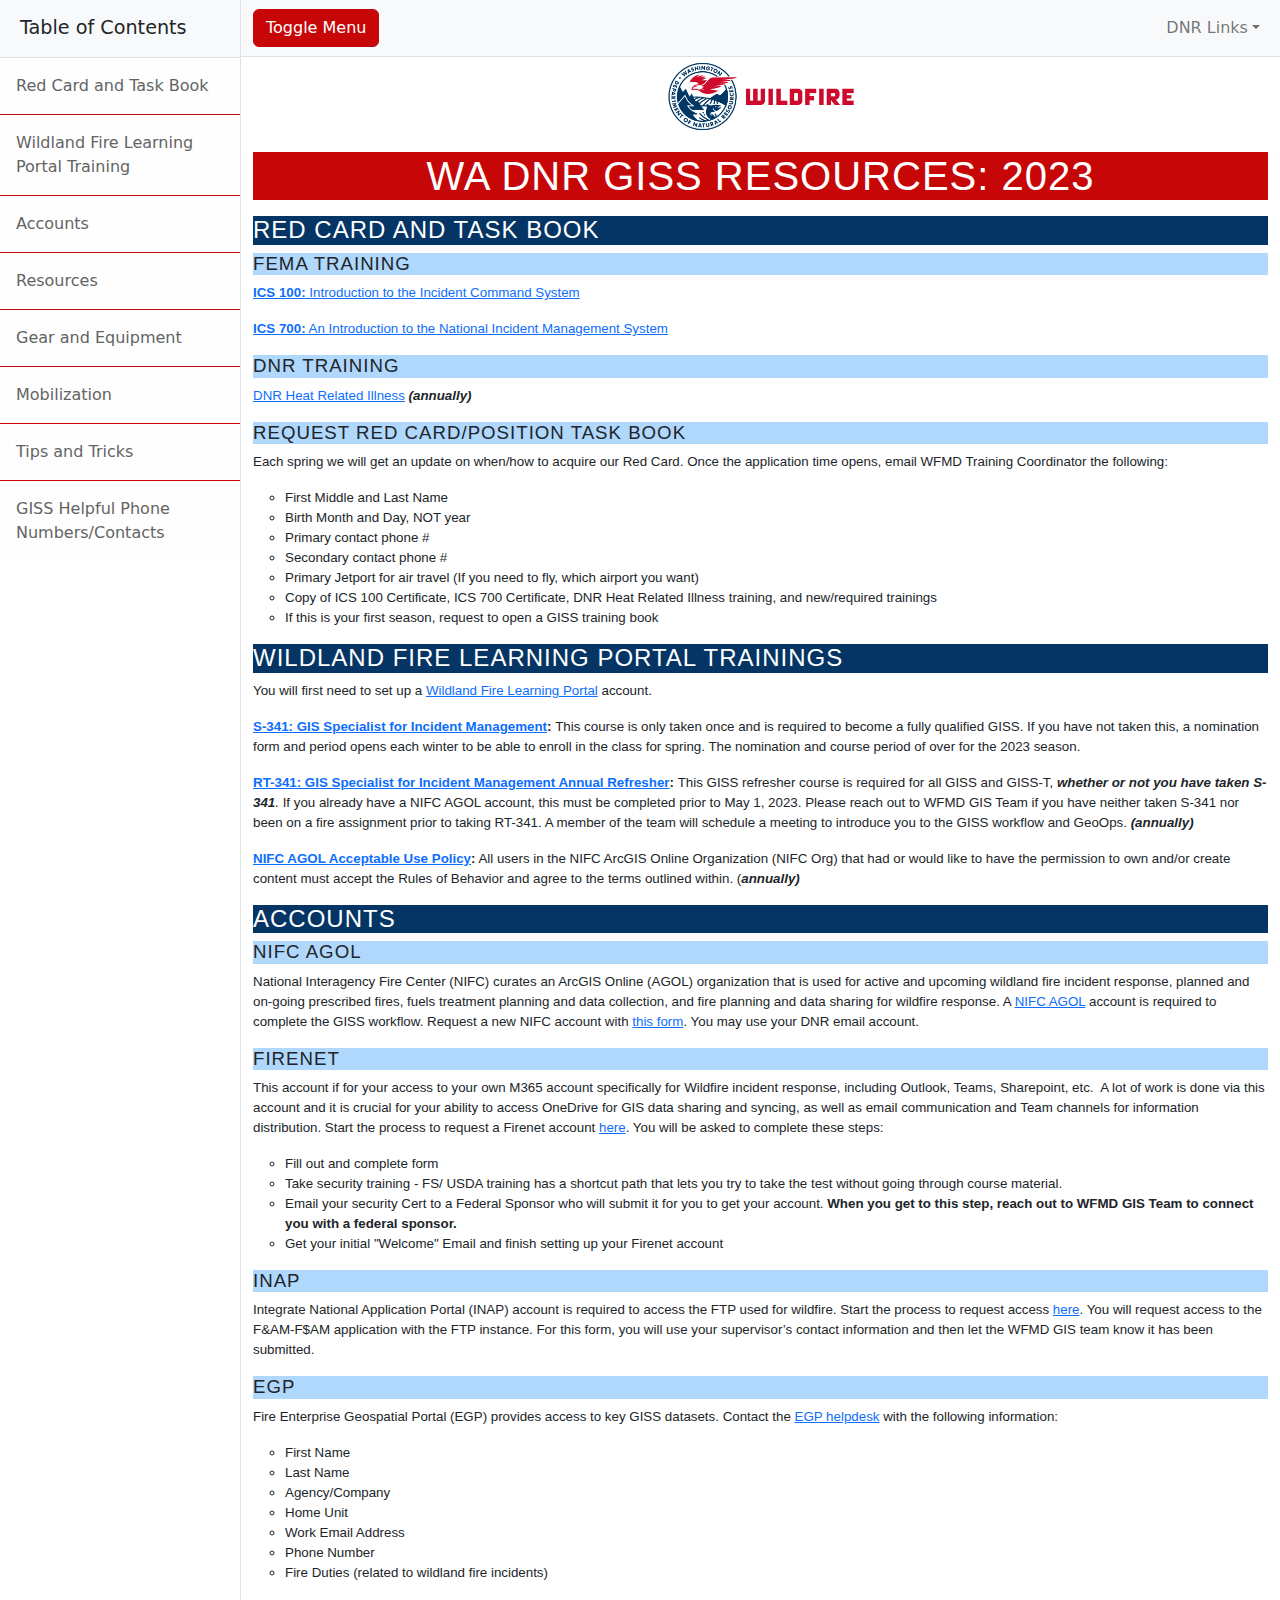
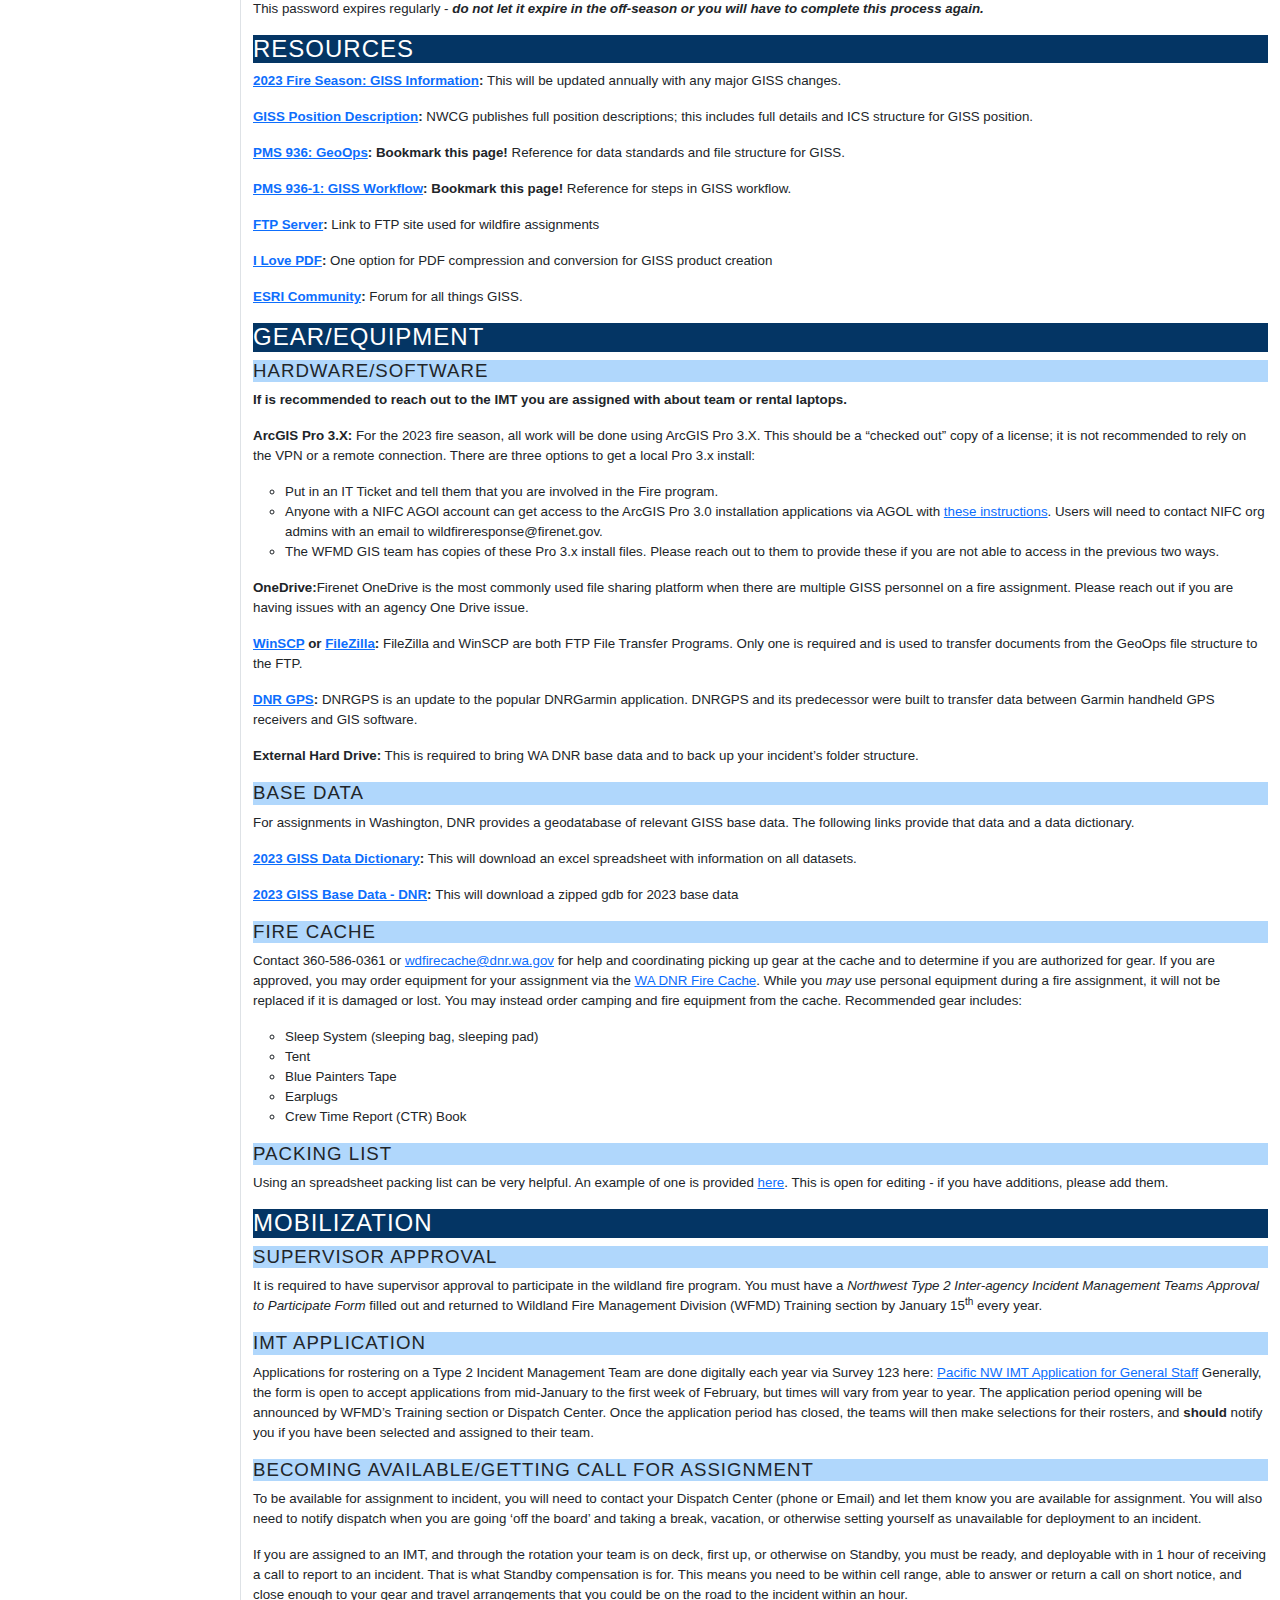
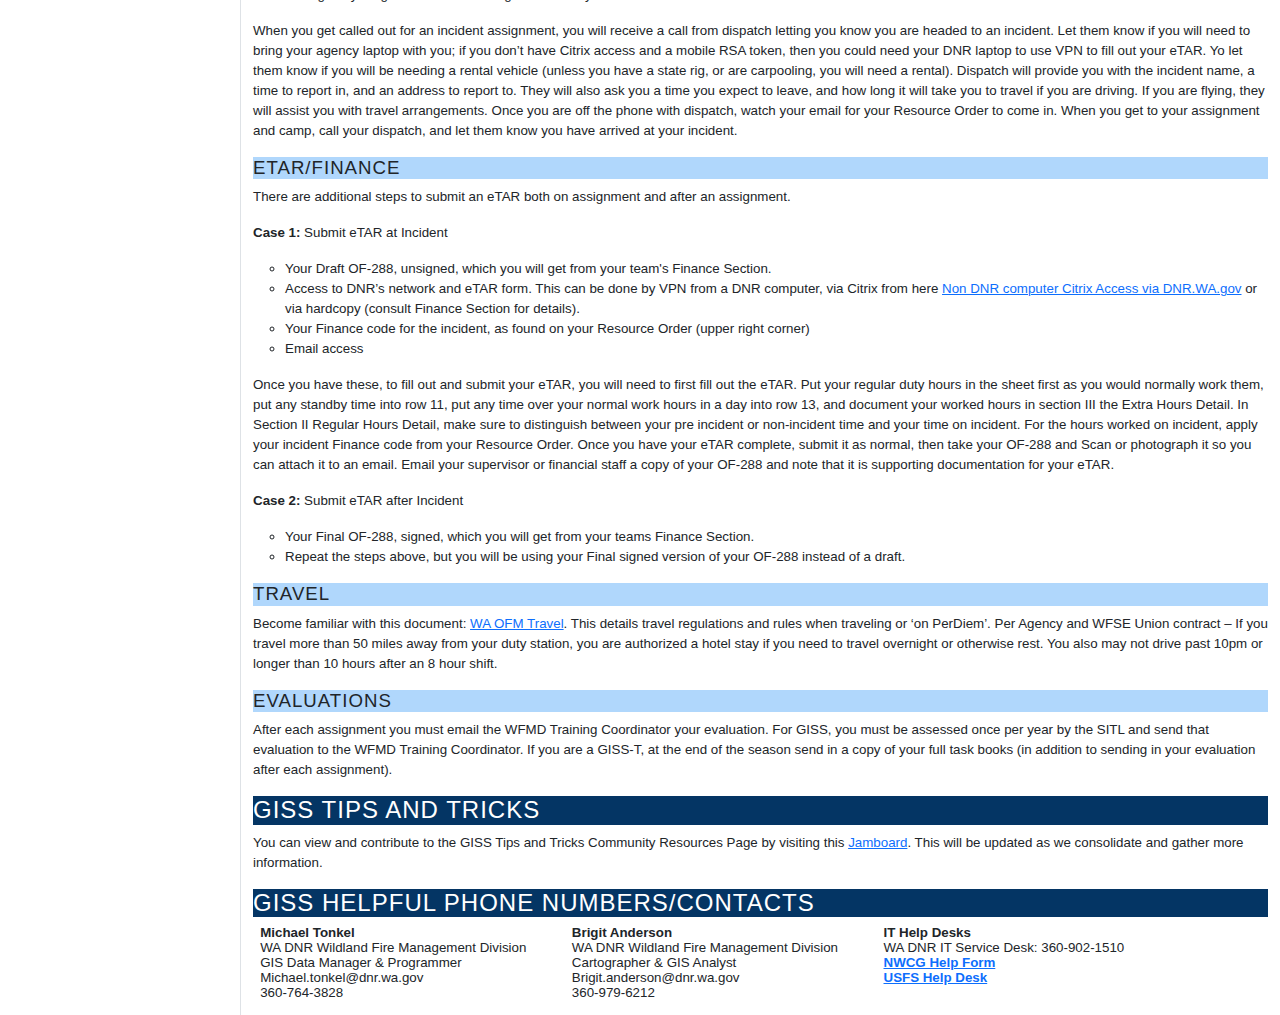
<file: ResourcePageScripts/index.html>
<!DOCTYPE html>
<html lang="en">

<head>
    <meta charset="utf-8" />
    <meta name="viewport" content="width=device-width, initial-scale=1, shrink-to-fit=no" />
    <meta name="description" content="" />
    <meta name="author" content="" />
    <title>GISS Reference Information</title>
    <!-- Favicon-->
    <link rel="icon" type="image/x-icon" href="assets/favicon.ico" />
    <!-- Core theme CSS (includes Bootstrap)-->
    <link href="css/styles.css" rel="stylesheet" />
</head>

<body>

    <button onclick="topFunction()" id="myBtn" title="Go to top">Top</button>

    <div class="d-flex" id="wrapper">
        <!-- Sidebar-->
        <div class="border-end bg-white" id="sidebar-wrapper">
            <div class="sidebar-heading border-bottom bg-light">Table of Contents</div>
            <div class="list-group list-group-flush">
                <a class="list-group-item list-group-item-action list-group-item-light p-3" href="#1">Red Card and Task
                    Book</a>
                <a class="list-group-item list-group-item-action list-group-item-light p-3" href="#2">Wildland Fire
                    Learning Portal Training</a>
                <a class="list-group-item list-group-item-action list-group-item-light p-3" href="#3">Accounts</a>
                <a class="list-group-item list-group-item-action list-group-item-light p-3" href="#4">Resources</a>
                <a class="list-group-item list-group-item-action list-group-item-light p-3" href="#5">Gear and
                    Equipment</a>
                <a class="list-group-item list-group-item-action list-group-item-light p-3" href="#6">Mobilization</a>
                <a class="list-group-item list-group-item-action list-group-item-light p-3" href="#7">Tips and
                    Tricks</a>
                <a class="list-group-item list-group-item-action list-group-item-light p-3" href="#8">GISS Helpful Phone
                    Numbers/Contacts</a>
            </div>
        </div>
        <!-- Page content wrapper-->
        <div id="page-content-wrapper">
            <!-- Top navigation-->
            <nav class="navbar navbar-expand-lg navbar-light bg-light border-bottom">
                <div class="container-fluid">
                    <button class="btn btn-primary" id="sidebarToggle">Toggle Menu</button>
                    <button class="navbar-toggler" type="button" data-bs-toggle="collapse"
                        data-bs-target="#navbarSupportedContent" aria-controls="navbarSupportedContent"
                        aria-expanded="false" aria-label="Toggle navigation"><span
                            class="navbar-toggler-icon"></span></button>
                    <div class="collapse navbar-collapse" id="navbarSupportedContent">
                        <ul class="navbar-nav ms-auto mt-2 mt-lg-0">
                            <li class="nav-item dropdown">
                                <a class="nav-link dropdown-toggle" id="navbarDropdown" href="#" role="button"
                                    data-bs-toggle="dropdown" aria-haspopup="true" aria-expanded="false">DNR Links</a>
                                <div class="dropdown-menu dropdown-menu-end" aria-labelledby="navbarDropdown">
                                    <a class="dropdown-item"
                                        href="https://experience.arcgis.com/experience/6cdda73cf6154949a1fae76ccb2900a0"
                                        target="_blank">Wildfire
                                        Intel Dashboard</a>
                                    <a class="dropdown-item"
                                        href="https://docs.google.com/forms/d/e/1FAIpQLSc4aAsBNzx787_e_kgmc9Eo1YS2WDe_oy40nPJCesAlTN8zjA/viewform?usp=sf_link"
                                        target="_blank">Feedback Form</a>
                                    <div class="dropdown-divider"></div>
                                    <a class="dropdown-item"
                                        href="mailto: brigit.anderson@dnr.wa.gov; michael.tonkel@dnr.wa.gov"
                                        target="_blank">Contact GIS Team</a>
                                </div>
                            </li>
                        </ul>
                    </div>
                    <div id = "s" class ="gcse-search"></div>
                    
                </div>
            </nav>


            <!-- Page content-->

            <!--Header-->
            <div class="container-fluid">
                <p align=center> <img width=200 height=79 src="em_dnr_logo_wildfire_long.jpg"></p>
                <h3 align=center>WA DNR GISS Resources: 2023</h3>
                <p></p>

            </div>


            <!--Red Card and Task Book-->
            <div class="container-fluid">
                <h1 id="1">Red Card and Task Book</h1>

                <h2>FEMA Training</h2>
                <p>
                    <a href="https://gcc02.safelinks.protection.outlook.com/?url=https%3A%2F%2Ftraining.fema.gov%2Fis%2Fcourseoverview.aspx%3Fcode%3Dis-100.c%26lang%3Den&amp;data=05%7C01%7CBrigit.Anderson%40dnr.wa.gov%7Cb378eda732f34d1cefc708da85320842%7C11d0e217264e400a8ba057dcc127d72d%7C0%7C0%7C637968747174968647%7CUnknown%7CTWFpbGZsb3d8eyJWIjoiMC4wLjAwMDAiLCJQIjoiV2luMzIiLCJBTiI6Ik1haWwiLCJXVCI6Mn0%3D%7C3000%7C%7C%7C&amp;sdata=XYEkFNIciDSFDHki2nPtBQG3NE2Le3Dp%2FqjtBMv1orQ%3D&amp;reserved=0"
                        target="_blank"><b>ICS
                            100:</b> Introduction to the Incident Command System</a>
                </p>

                <p><a href="https://gcc02.safelinks.protection.outlook.com/?url=https%3A%2F%2Ftraining.fema.gov%2Fis%2Fcourseoverview.aspx%3Fcode%3DIS-700.b%26lang%3Den&amp;data=05%7C01%7CBrigit.Anderson%40dnr.wa.gov%7Cb378eda732f34d1cefc708da85320842%7C11d0e217264e400a8ba057dcc127d72d%7C0%7C0%7C637968747174968647%7CUnknown%7CTWFpbGZsb3d8eyJWIjoiMC4wLjAwMDAiLCJQIjoiV2luMzIiLCJBTiI6Ik1haWwiLCJXVCI6Mn0%3D%7C3000%7C%7C%7C&amp;sdata=HZXxIwEb3PsVowmLOYzw6KyFgMM2D%2FOr57aAAEuJcN0%3D&amp;reserved=0"
                        target="_blank"><b>ICS
                            700:</b> An Introduction to the National Incident Management System</a></p>


                <h2>DNR Training</h2>

                <p><a href="https://sowa.sumtotal.host/rcore/c/pillarRedirect?relyingParty=LM&amp;url=app%2fmanagement%2fLMS_ActDetails.aspx%3fActivityId%3d907%26UserMode%3d0"
                        target="_blank">DNR
                        Heat Related Illness</a><b><i> (annually)</i></b></p>

                <h2>Request Red Card/position Task Book</h2>

                <p class>Each spring we will get an update on when/how to acquire our
                    Red Card. Once the application time opens, email WFMD Training Coordinator the following:</p>

                <ul class="a">
                    <li>First Middle and Last Name</li>
                    <li>Birth Month and Day, NOT year</li>
                    <li>Primary contact phone #</li>
                    <li>Secondary contact phone #</li>
                    <li>Primary Jetport for air travel (If you need to fly, which airport you want)</li>
                    <li>Copy of ICS 100 Certificate, ICS 700 Certificate, DNR Heat Related Illness
                        training, and
                        new/required trainings</li>
                    <li>If this is your first season, request to open a GISS training book</li>
                </ul>

            </div>

            <!--Wildland Fire Learning Portal Trainings-->
            <div class="container-fluid">
                <h1 id="2">Wildland Fire Learning Portal Trainings</h1>

                <p>You will first need to set up a <a href="https://wildlandfirelearningportal.net/"
                        target="_blank">Wildland Fire Learning Portal</a>
                    account.</p>

                <p><a href="https://www.nwcg.gov/publications/training-courses/s-341" target="_blank"><b>S-341:
                            GIS
                            Specialist for Incident Management</b></a><b>: </b>This course is only taken
                    once and is required to become a fully qualified GISS. If you have not taken
                    this, a nomination form and period opens each winter to be able to enroll in
                    the class for spring. The nomination and course period of over for the 2023
                    season. </p>

                <p><a href="https://www.nwcg.gov/publications/training-courses/rt-341" target="_blank"><b>RT-341:
                            GIS
                            Specialist for Incident Management Annual Refresher</b></a><b>: </b>This GISS
                    refresher course is required for all GISS and GISS-T, <b><i>whether or not you
                            have taken S-341</i></b><i>.</i> If you already have a NIFC AGOL account, this
                    must be completed prior to May 1, 2023. Please reach out to WFMD GIS Team if
                    you have neither taken S-341 nor been on a fire assignment prior to taking
                    RT-341. A member of the team will schedule a meeting to introduce you to the
                    GISS workflow and GeoOps. <b><i>(annually)</i></b></p>

                <p><a href="https://wildlandfirelearningportal.net/user/view.php?id=85299&amp;course=1874"
                        target="_blank"><b>NIFC
                            AGOL Acceptable Use Policy</b></a><b>:</b> All users in the NIFC ArcGIS Online
                    Organization (NIFC Org) that&nbsp;had or would like&nbsp;to&nbsp;have the
                    permission to own and/or create content must accept the Rules of Behavior and
                    agree to the terms outlined within. (<b><i>annually)</i></b></p>

            </div>

            <!--Accounts-->
            <div class="container-fluid">
                <h1 id="3">Accounts</h1>

                <h2>NIFC AGOL</h2>

                <p>National Interagency Fire Center (NIFC) curates an ArcGIS
                    Online (AGOL) organization that is used for active and upcoming wildland fire
                    incident response, planned and on-going prescribed fires, fuels treatment
                    planning and data collection, and fire planning and data sharing for wildfire
                    response. A <a href="https://nifc.maps.arcgis.com/home/index.html" target="_blank">NIFC AGOL</a>
                    account is required to complete the GISS workflow. Request a new NIFC account
                    with <a
                        href="https://forms.office.com/Pages/ResponsePage.aspx?id=4F2CSwVwPUuaFHhBHyhmA14USreJkFhEsrkRJOAmpmtUMlZWMkg4NTMyTzRVRTEwOFlOQjlTMkE5OSQlQCN0PWcu"
                        target="_blank">this
                        form</a>. You may use your DNR email account. </p>

                <h2>Firenet</h2>

                <p>This account if for your access to your own M365 account specifically
                    for Wildfire incident response, including Outlook, Teams, Sharepoint,
                    etc.&nbsp; A lot of work is done via this account and it is crucial for your
                    ability to access OneDrive for GIS data sharing and syncing, as well as email
                    communication and Team channels for information distribution. Start the process
                    to request a Firenet account <a href="https://www.firenet.gov/node/27" target="_blank">here</a>.
                    You will be asked to complete these steps:</p>

                <ul class="a">
                    <li>Fill out and complete form</li>
                    <li>Take security training - FS/ USDA training has a shortcut path that lets you try to take the
                        test without going through course material.</li>
                    <li>Email your security Cert to a Federal Sponsor who will submit it for you to get your
                        account. <b>When you get to this step, reach out to WFMD GIS Team to connect you with a
                            federal sponsor.</b></li>
                    <li>Get your initial "Welcome" Email and finish setting up your Firenet account</li>
                </ul>

                <h2>iNap</h2>

                <p>Integrate National Application Portal (INAP) account is
                    required to access the FTP used for wildfire. Start the process to request
                    access <a href="https://nap.nwcg.gov/NAP/" target="_blank">here</a>. You will request access to
                    the F&AM-F$AM application with the FTP instance. For this
                    form, you will use your supervisor’s contact information and then let the WFMD GIS team know it
                    has been
                    submitted.</p>

                <h2>EGP</h2>

                <p>Fire Enterprise Geospatial Portal (EGP) provides access to
                    key GISS datasets. Contact the <a href="https://egp.nwcg.gov/egp/Contact.aspx" target="_blank">EGP
                        helpdesk</a> with the following information:</p>

                <ul class="a">
                    <li>First Name</li>
                    <li>Last Name</li>
                    <li>Agency/Company</li>
                    <li>Home Unit</li>
                    <li>Work Email Address</li>
                    <li>Phone Number</li>
                    <li>Fire Duties (related to wildland fire incidents)</li>
                </ul>

                <p>This password expires regularly - <b><i>do not let it expire in the off-season or you will have
                            to complete this process again.</i></b></p>

            </div>

            <!--Resources-->

            <div class="container-fluid">

                <h1 id="4">Resources</h1>

                <p><a href="https://community.esri.com/t5/wildfire-response-gis-questions/2023-fire-season-giss-information/m-p/1245110"
                        target="_blank"><b>2023
                            Fire Season: GISS Information</b></a><b>: </b>This will be updated annually
                    with any major GISS changes. </p>

                <p><a href="https://www.nwcg.gov/positions/GISS" target="_blank"><b>GISS
                            Position Description</b></a><b>: </b>NWCG publishes full position descriptions;
                    this includes full details and ICS structure for GISS position.</p>

                <p><a href="https://www.nwcg.gov/publications/pms936" target="_blank"><b>PMS
                            936: GeoOps</b></a><b>: Bookmark this page! </b>Reference for data standards
                    and file structure for GISS. </p>

                <p><a href="https://www.nwcg.gov/publications/pms936-1" target="_blank"><b>PMS
                            936-1: GISS Workflow</b></a><b>: Bookmark this page! </b>Reference for steps in
                    GISS workflow.</p>

                <p><a href="https://ftp.wildfire.gov/" target="_blank"><b>FTP Server</b></a><b>:
                    </b>Link to FTP site used for wildfire assignments</p>

                <p><a href="https://www.ilovepdf.com/" target="_blank"><b>I Love PDF</b></a><b>:
                    </b>One option for PDF compression and conversion for GISS product creation</p>

                <p><a href="https://community.esri.com/t5/wildfire-response-gis/gh-p/wildfire-response-gis"
                        target="_blank"><b>ESRI
                            Community</b></a><b>: </b>Forum for all things GISS.</p>

            </div>

            <!--Gear/Equipment-->

            <div class="container-fluid">

                <h1 id="5">Gear/Equipment</h1>

                <h2>Hardware/Software</h2>

                <p><b>If is recommended to reach out to the IMT you are assigned with about team or rental
                        laptops. </span></b></p>

                <p><b>ArcGIS Pro 3.X: </b>For the 2023 fire season, all work
                    will be done using ArcGIS Pro 3.X. This should be a “checked out” copy of a
                    license; it is not recommended to rely on the VPN or a remote connection. There are three options to
                    get a
                    local Pro 3.x install:</p>

                <ul class="a">
                    <li>Put in an IT Ticket and tell them that you are involved in the Fire program.</li>
                    <li>Anyone with a NIFC AGOl account can get access to the ArcGIS Pro 3.0 installation
                        applications via AGOL with <a
                            href="https://pro.arcgis.com/en/pro-app/latest/get-started/download-arcgis-pro.htm"
                            target="_blank">these instructions</a>. Users will need to contact NIFC org admins with an
                        email to
                        wildfireresponse@firenet.gov</a>.</li>
                    <li>The WFMD GIS team has copies of these Pro 3.x install files. Please reach out to them to
                        provide these if you are not able to access in the previous two ways.</li>
                </ul>

                <p><b>OneDrive:</b>Firenet OneDrive is the most commonly used
                    file sharing platform when there are multiple GISS personnel on a fire
                    assignment. Please reach out if you are having issues with an agency One Drive issue. </p>

                <p><a href="https://winscp.net/eng/index.php" target="_blank"><b>WinSCP</b></a><b>
                        or </b><a href="https://filezilla-project.org/" target="_blank"><b>FileZilla</b></a><b>:
                    </b>FileZilla
                    and WinSCP are both FTP File Transfer Programs. Only one is required and is
                    used to transfer documents from the GeoOps file structure to the FTP. </p>

                <p><a href="https://gisdata.mn.gov/dataset/dnrgps" target="_blank"><b>DNR
                            GPS</b></a><b>:
                    </b>DNRGPS is an update to the popular DNRGarmin application. DNRGPS and its
                    predecessor were built to transfer data between Garmin handheld GPS receivers
                    and GIS software.</span></p>

                <p><b>External Hard Drive:</b> This is
                    required to bring WA DNR base data and to back up your incident’s folder
                    structure.</p>


                <h2>Base Data</h2>

                <p>For assignments in Washington, DNR provides a geodatabase
                    of relevant GISS base data. The following links provide that data and a data dictionary. </p>

                <p><a href="https://gissresources.s3.us-west-2.amazonaws.com/Data2023/GISS_2023_WADNR_DataDictionary.xlsx"
                        target="_blank"><b>2023 GISS Data Dictionary</b></a><b>: </b>This will download an excel
                    spreadsheet
                    with information on all datasets. </p>

                <p><a href="https://gissresources.s3.us-west-2.amazonaws.com/Data2023/GISS_2023_StateWide_Database.gdb.zip"
                        target="_blank"><b>2023 GISS Base Data - DNR</b></a><b>: </b>This will download a zipped gdb for
                    2023 base data</p>

                <h2>Fire Cache</h2>

                <p>Contact 360-586-0361 or <a href="mailto:wdfirecache@dnr.wa.gov">wdfirecache@dnr.wa.gov</a>
                    for help and
                    coordinating picking up gear at the cache and to determine if you are authorized for gear. If you
                    are
                    approved, you may order equipment for your assignment via the <a
                        href="https://wadnrfirecache.mybigcommerce.com/" target="_blank">WA DNR Fire Cache</a>. While
                    you <i>may </i>use personal equipment during a fire assignment, it will not be
                    replaced if it is damaged or lost. You may instead order camping and fire
                    equipment from the cache. Recommended gear includes:</p>

                <ul class="a">
                    <li>Sleep System (sleeping bag, sleeping pad)</li>
                    <li>Tent</li>
                    <li>Blue Painters Tape</li>
                    <li>Earplugs</li>
                    <li> Crew Time Report (CTR) Book</li>
                </ul>

                <h2>Packing List</h2>

                <p>Using an spreadsheet packing list can be very helpful. An example of one is provided <a
                        href="https://docs.google.com/spreadsheets/d/1tXI6i5w53TmvD4SVqtnx6naEsETeBCwLR7uh0wtf3DQ/edit?usp=sharing"
                        target="_blank">here</a>. This is open for editing - if you have additions, please add them.</p>

            </div>

            <!--Mobilization-->

            <div class="container-fluid">

                <h1 id="6">Mobilization</h1>

                <h2>Supervisor Approval</h2>

                <p>It is required to have supervisor approval to participate in
                    the wildland fire program. You must have a <i>Northwest Type 2 Inter-agency
                        Incident Management Teams Approval to Participate Form </i>filled out and
                    returned to Wildland Fire Management Division (WFMD) Training section by
                    January 15<sup>th</sup> every year. </p>

                <h2>IMT Application</h2>

                <p>Applications for rostering on a Type 2 Incident Management
                    Team are done digitally each year via Survey 123 here: <a
                        href="https://survey123.arcgis.com/share/1ae86975d9434ff0879bd8cd4b0aa63f"
                        target="blank">Pacific
                        NW IMT Application for General Staff</a> Generally, the form is open to accept applications
                    from
                    mid-January to the first week of February, but times will vary from year to year. The
                    application period
                    opening will be announced by WFMD’s Training section or Dispatch Center. Once the application
                    period has
                    closed, the teams will then make selections for their rosters, and <b>should</b> notify you if
                    you have been
                    selected and assigned to their team.</p>

                <h2>Becoming available/Getting call for assignment</h2>

                <p>To be available for assignment to incident, you will need to contact your Dispatch Center
                    (phone or Email) and let them know you are available for assignment. You will also need to
                    notify dispatch
                    when you are going ‘off the board’ and taking a break, vacation, or otherwise setting yourself
                    as
                    unavailable for deployment to an incident.</p>

                <p>If you are assigned to an IMT, and through the rotation your team is on deck, first up, or
                    otherwise on Standby, you must be ready, and deployable with in 1 hour of receiving a call to
                    report to an
                    incident. That is what Standby compensation is for. This means you need to be within cell range,
                    able to
                    answer or return a call on short notice, and close enough to your gear and travel arrangements
                    that you
                    could be on the road to the incident within an hour.</p>

                <p>When you get called out for an incident assignment, you will receive a call from dispatch
                    letting you know you are headed to an incident. Let them know if you will need to bring your
                    agency laptop
                    with you; if you don’t have Citrix access and a mobile RSA token, then you could need your DNR
                    laptop to use
                    VPN to fill out your eTAR. Yo let them know if you will be needing a rental vehicle (unless you
                    have a state
                    rig, or are carpooling, you will need a rental). Dispatch will provide you with the incident
                    name, a time to
                    report in, and an address to report to. They will also ask you a time you expect to leave, and
                    how long it
                    will take you to travel if you are driving. If you are flying, they will assist you with travel
                    arrangements. Once you are off the phone with dispatch, watch your email for your Resource Order
                    to come in.
                    When you get to your assignment and camp, call your dispatch, and let them know you have arrived
                    at your
                    incident. </p>

                <h2>eTar/Finance</h2>

                <p>There are additional steps to submit an eTAR both on assignment and after an assignment.</p>

                <p><b>Case 1:</b> Submit eTAR at Incident</p>

                <ul class="a">
                    <li>Your Draft OF-288, unsigned, which you will get from your team's Finance Section.</li>
                    <li>Access to DNR’s network and eTAR form. This can be done by VPN from a DNR computer, via
                        Citrix from here <a href="https://dnr-citrix.accesswork.wa.gov/my.policy" target="blank"">Non DNR computer Citrix
                            Access via DNR.WA.gov</a> or via hardcopy (consult Finance Section for details).</li>
                            <li> Your Finance code for the incident, as found on your Resource Order (upper right corner)</li>
                            <li>Email access</li>
                        </ul>

                    <p>Once you have these, to fill out and submit your eTAR, you will need to first fill out the eTAR. Put your regular duty hours in the sheet first 
                    as you would normally work them, put any standby time into row 11, put any time over your normal work hours in a day into row 13, and document 
                    your worked hours in section III the Extra Hours Detail. In Section II Regular Hours Detail, make sure to distinguish between your pre incident 
                    or non-incident time and your time on incident. For the hours worked on incident, apply your incident Finance code from your Resource Order. Once 
                    you have your eTAR complete, submit it as normal, then take your OF-288 and Scan or photograph it so you can attach it to an email. Email your supervisor
                     or financial staff a copy of your OF-288 and note that it is supporting documentation for your eTAR.</p>

                    <p><b>Case 2:</b> Submit eTAR after Incident</p>

                    <ul class=" a">
                    <li> Your Final OF-288, signed, which you will get from your teams Finance Section.</li>
                    <li> Repeat the steps above, but you will be using your Final signed version of your OF-288 instead
                        of a draft.</li>
                </ul>

                <h2>Travel</h2>

                <p>Become familiar with this document: <a
                        href="https://ofm.wa.gov/sites/default/files/public/legacy/policy/ch10.pdf" target="blank">WA
                        OFM Travel</a>. This details travel regulations and rules when traveling or ‘on PerDiem’. Per
                    Agency and WFSE Union contract – If you travel more than 50 miles away from your duty station,
                    you are authorized a hotel stay if you need to travel overnight or otherwise rest. You also may
                    not drive past 10pm or longer than 10 hours after an 8 hour shift. </p>

                <h2>Evaluations</h2>

                <p>After each assignment you must email the WFMD Training Coordinator your evaluation. For GISS, you
                    must
                    be assessed once per year by the SITL and send that evaluation to the WFMD Training Coordinator. If
                    you
                    are a GISS-T, at the end of the season send in a copy of your full task books (in addition to
                    sending in
                    your evaluation after each assignment).</p>
            </div>

            <!--GISS Tips and Tricks-->

            <div class="container-fluid">

                <h1 id="7">GISS Tips and Tricks</h1>

                <p>You can view and contribute to the GISS Tips and Tricks Community Resources Page by visiting
                    this <a href="https://jamboard.google.com/d/1mlPF59mDti2tudlKMTKDeG8qXU8Prp39bUHtrRNOuA8/viewer?f=0"
                        target="blank">Jamboard</a>. This will be updated as we consolidate and gather more information.
                </p>

            </div>

            <!--GISS Helpful Phone Numbers/contacts-->

            <div class="container-fluid">

                <h1 id="8">GISS Helpful Phone Numbers/contacts</h1>

                <table border=0 cellspacing=0 cellpadding=0 style='border-collapse:collapse;border:none'>
                    <tr>
                        <td width=312 valign=top style='width:233.75pt;padding:0in 5.4pt 0in 5.4pt'>
                            <p style='margin:0in;line-height:normal'><b>Michael Tonkel</b></p>
                        </td>
                        <td width=312 valign=top style='width:233.75pt;padding:0in 5.4pt 0in 5.4pt'>

                            <p style='margin:0in;line-height:normal'><b>Brigit Anderson</b></p>
                        </td>
                        <td width=312 valign=top style='width:233.75pt;padding:0in 5.4pt 0in 5.4pt'>

                            <p style='margin:0in;line-height:normal'><b>IT
                                    Help Desks</b></p>
                        </td>
                    </tr>
                    <tr>
                        <td width=312 valign=top style='width:233.75pt;padding:0in 5.4pt 0in 5.4pt'>
                            <p style='margin:0in;line-height:normal'>WA DNR Wildland Fire
                                Management Division</p>
                        </td>
                        <td width=312 valign=top style='width:233.75pt;padding:0in 5.4pt 0in 5.4pt'>
                            <p style='margin:0in;line-height:normal'>WA DNR Wildland Fire
                                Management Division</p>
                        </td>
                        <td width=312 valign=top style='width:233.75pt;padding:0in 5.4pt 0in 5.4pt'>
                            <p style='margin:0in;line-height:normal'>WA DNR IT Service Desk:
                                360-902-1510</p>
                        </td>
                    </tr>
                    <tr>
                        <td width=312 valign=top style='width:233.75pt;padding:0in 5.4pt 0in 5.4pt'>
                            <p style='margin:0in;line-height:normal'>GIS Data Manager
                                &amp; Programmer</p>
                        </td>
                        <td width=312 valign=top style='width:233.75pt;padding:0in 5.4pt 0in 5.4pt'>
                            <p style='margin:0in;line-height:normal'>Cartographer &amp;
                                GIS Analyst</p>

                        <td width=312 valign=top style='width:233.75pt;padding:0in 5.4pt 0in 5.4pt'>
                            <p style='margin:0in;line-height:normal'><span><a
                                        href=https://iiahelpdesk.nwcg.gov/contact-us target="_blank"><b>NWCG Help
                                            Form</b></span>
                        </td>
                    </tr>
                    <tr>
                        <td width=312 valign=top style='width:233.75pt;padding:0in 5.4pt 0in 5.4pt'>
                            <p style='margin:0in;line-height:normal'>Michael.tonkel@dnr.wa.gov</p>
                        </td>
                        <td width=312 valign=top style='width:233.75pt;padding:0in 5.4pt 0in 5.4pt'>
                            <p style='margin:0in;line-height:normal'>Brigit.anderson@dnr.wa.gov</p>
                        </td>
                        <td width=312 valign=top style='width:233.75pt;padding:0in 5.4pt 0in 5.4pt'>
                            <p style='margin:0in;line-height:normal'><span><a
                                        href=https://www.fs.usda.gov/working-with-us/employee-welcome/permanent-employees/contact-help-desk
                                        target="_blank"><b>USFS Help Desk</b></span></p>
                        </td>
                    </tr>
                    <tr>
                        <td width=312 valign=top style='width:233.75pt;padding:0in 5.4pt 0in 5.4pt'>
                            <p style='margin:0in;line-height:normal'>360-764-3828</p>
                        </td>
                        <td width=312 valign=top style='width:233.75pt;padding:0in 5.4pt 0in 5.4pt'>
                            <p style='margin:0in;line-height:normal'>360-979-6212</p>
                        </td>
                    </tr>
                    <tr>
                        <td width=312 valign=top style='width:233.75pt;padding:0in 5.4pt 0in 5.4pt'>
                            <p style='margin:0in;line-height:normal'>&nbsp;</p>
                        </td>
                        <td width=312 valign=top style='width:233.75pt;padding:0in 5.4pt 0in 5.4pt'>
                            <p style='margin:0in;line-height:normal'>&nbsp;</p>
                        </td>
                    </tr>


                </table>



            </div>
            <!-- Bootstrap core JS-->
            <script src=" https://cdn.jsdelivr.net/npm/bootstrap@5.2.3/dist/js/bootstrap.bundle.min.js">
            </script>
            <!-- Core theme JS-->
            <script src="js/scripts.js"></script>
            <!--Search NWCG JS-->
            <script async src="https://cse.google.com/cse.js?cx=b6df1145241c44ae6"></script>
</body>

</html>
</file>
